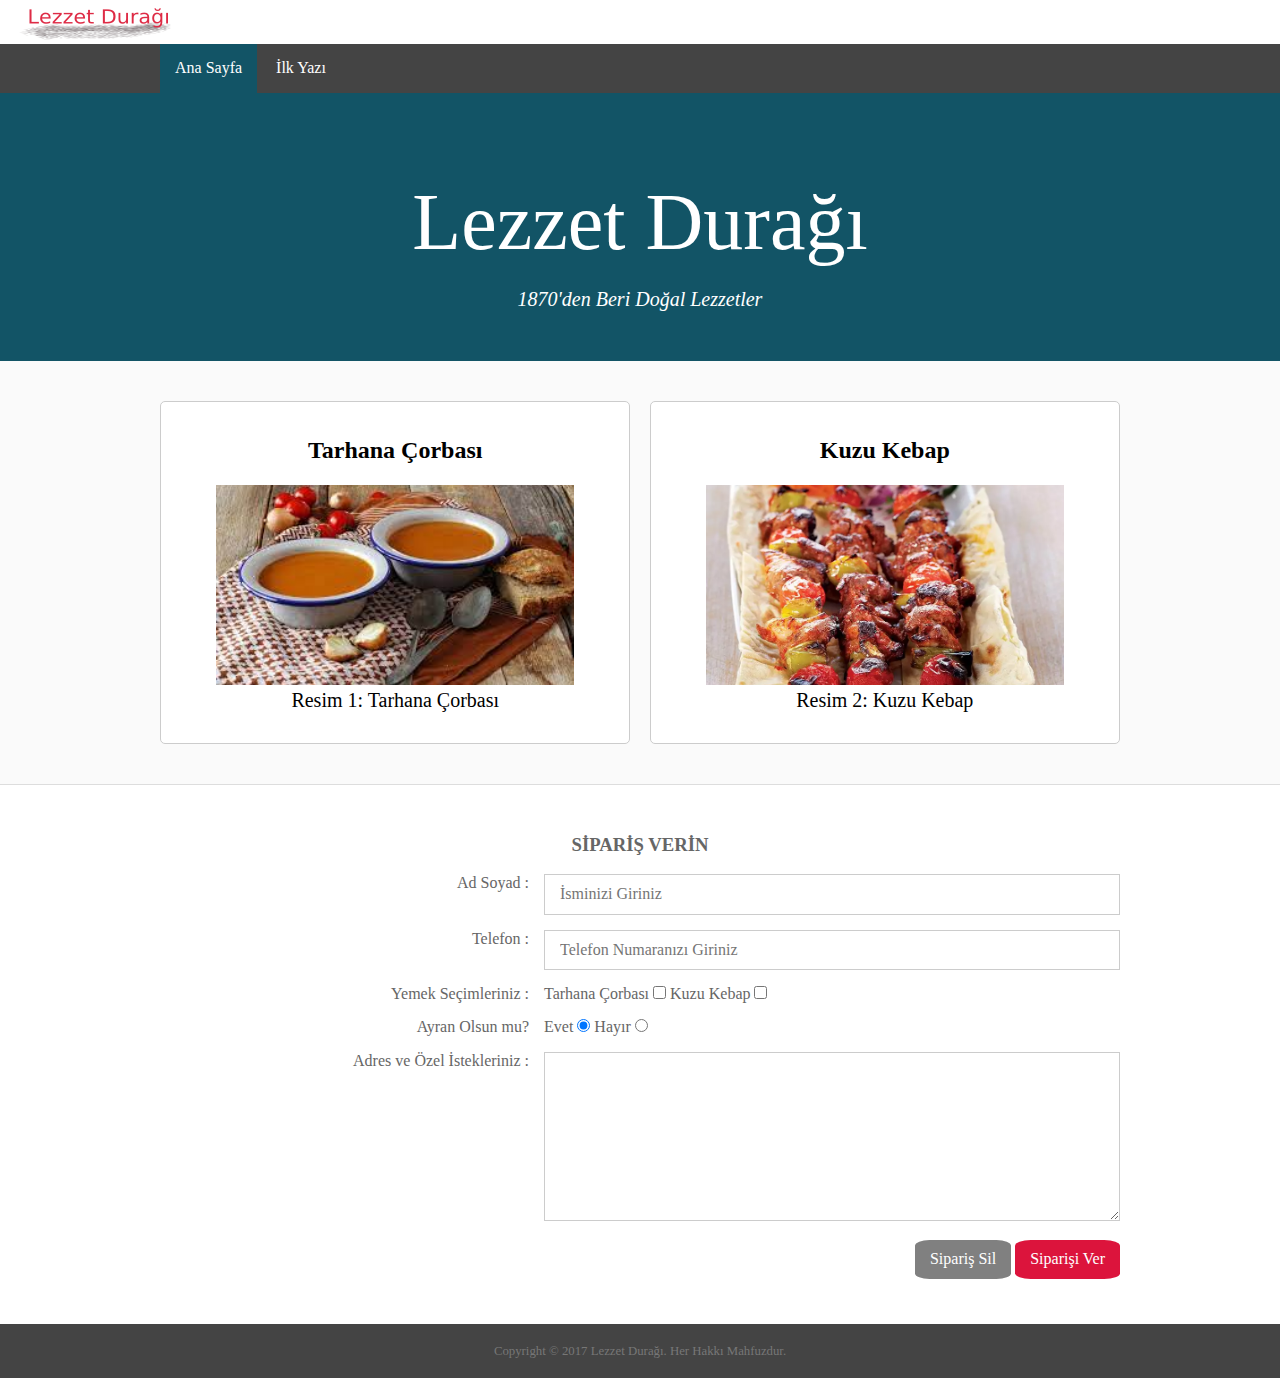
<file: index.html>
<!DOCTYPE html>
<html lang="tr">

<head>
    <!--gerekli meta tagları-->
    <meta charset="UTF-8">
    <meta name="viewport" content="Ayberk Karaköse">
    <meta name="viewport" content="width=device-width, initial-scale=1" />
    <!--opsiyonel meta tagları-->
    <meta name="description" content="Lezzet Durağı Web">
    <meta name="keywords" content="yemek,lezzet,durağı,durak,sipariş,tatlı,yemek">
    <title>Lezzet Durağı</title>
    <link rel="stylesheet" href="assets/css/normalize.css">
    <link rel="stylesheet" href="assets/css/style.css">
</head>

<body>
    <header>
        <a href="index.html">
            <img src="assets/img/logo.png" alt="Lezzet Durağından">
        </a>
    </header>
    <nav class="site-nav">
        <div class="kapsayici">
            <a class="secili" href="index.html"> Ana Sayfa</a>
            <a href="blog/yazi.html">İlk Yazı</a>
        </div>
    </nav>
    <!--banner başlangıcı-->
    <section class="banner">
        <div>
            <h1 class="banner-baslik">Lezzet Durağı</h1>
            <p class="banner-slogan">1870'den Beri Doğal Lezzetler</p>
        </div>
    </section>
    <!--banner bitişi-->
    <!--yemekler başlangıç-->
    <div class="yemekler">
        <div class="kapsayici cf">
            <section class="yemek">
                <h2>Tarhana Çorbası</h2>
                <figure>
                    <img src="assets/img/corba.jpg" alt="tarhanacorbası">
                    <figcaption>Resim 1: Tarhana Çorbası</figcaption>
                </figure>
            </section>

            <section class="yemek">
                <h2>Kuzu Kebap</h2>
                <figure>
                    <img src="assets/img/kuzukebap.webp" alt="kuzukebap">
                    <figcaption>Resim 2: Kuzu Kebap</figcaption>
                </figure>
            </section>
        </div>
    </div>
    <!--yemekler bitiş-->

    <!--sipariş başlangıç-->
    <div class="siparis">
        <div class="kapsayici">
            <h3 class="siparis-baslik">Sipariş Verin</h3>
            <form action="index.html" method="post">
                <div class="form-bolumu cf">
                    <div class="form-sol saga-dayali">
                        <label>Ad Soyad : </label>
                    </div>
                    <div class="form-sag">
                        <input type="text" name="isim" placeholder="İsminizi Giriniz">
                    </div>
                </div>
                <div class="form-bolumu cf">
                    <div class="form-sol saga-dayali">
                        <label>Telefon : </label>
                    </div>
                    <div class="form-sag">
                        <input type="number" name="numara" placeholder="Telefon Numaranızı Giriniz">
                    </div>
                </div>
                <div class="form-bolumu cf">
                    <div class="form-sol saga-dayali">
                        <label>Yemek Seçimleriniz :</label>
                    </div>
                    <div class="form-sag">
                        <label>
                            Tarhana Çorbası <input type="checkbox" name="corba" value="Tarhana">
                        </label>
                        <label>
                            Kuzu Kebap <input type="checkbox" name="sicak" value="Kuzu">
                        </label>
                    </div>
                </div>
                <div class="form-bolumu cf">
                    <div class="form-sol saga-dayali">
                        <label>Ayran Olsun mu?</label>
                    </div>
                    <div class="form-sag">
                        <label>
                            Evet <input type="radio" name="ayran" value="evet" checked>
                        </label>
                        <label>
                            Hayır <input type="radio" name="ayran" value="hayır">
                        </label>
                    </div>
                </div>
                <div class="form-bolumu cf">
                    <div class="form-sol saga-dayali">
                        <label>Adres ve Özel İstekleriniz : </label>
                    </div>
                    <div class="form-sag">
                        <textarea style name="mesaj" rows="8" cols="80"></textarea>
                    </div>
                </div>
                <div class="form-bolumu saga-dayali">
                    <button class="button" type="submit" name="button"> Sipariş Sil</button>
                    <button class="button siparis-button" type="reset" name="button">Siparişi Ver</button>
                </div>
        </div>
    </div>
    <!--sipariş bitişi-->
    <footer class="site-sonu"> Copyright &copy; 2017 Lezzet Durağı. Her Hakkı Mahfuzdur. </footer>
    </form>
</body>

</html>
</file>
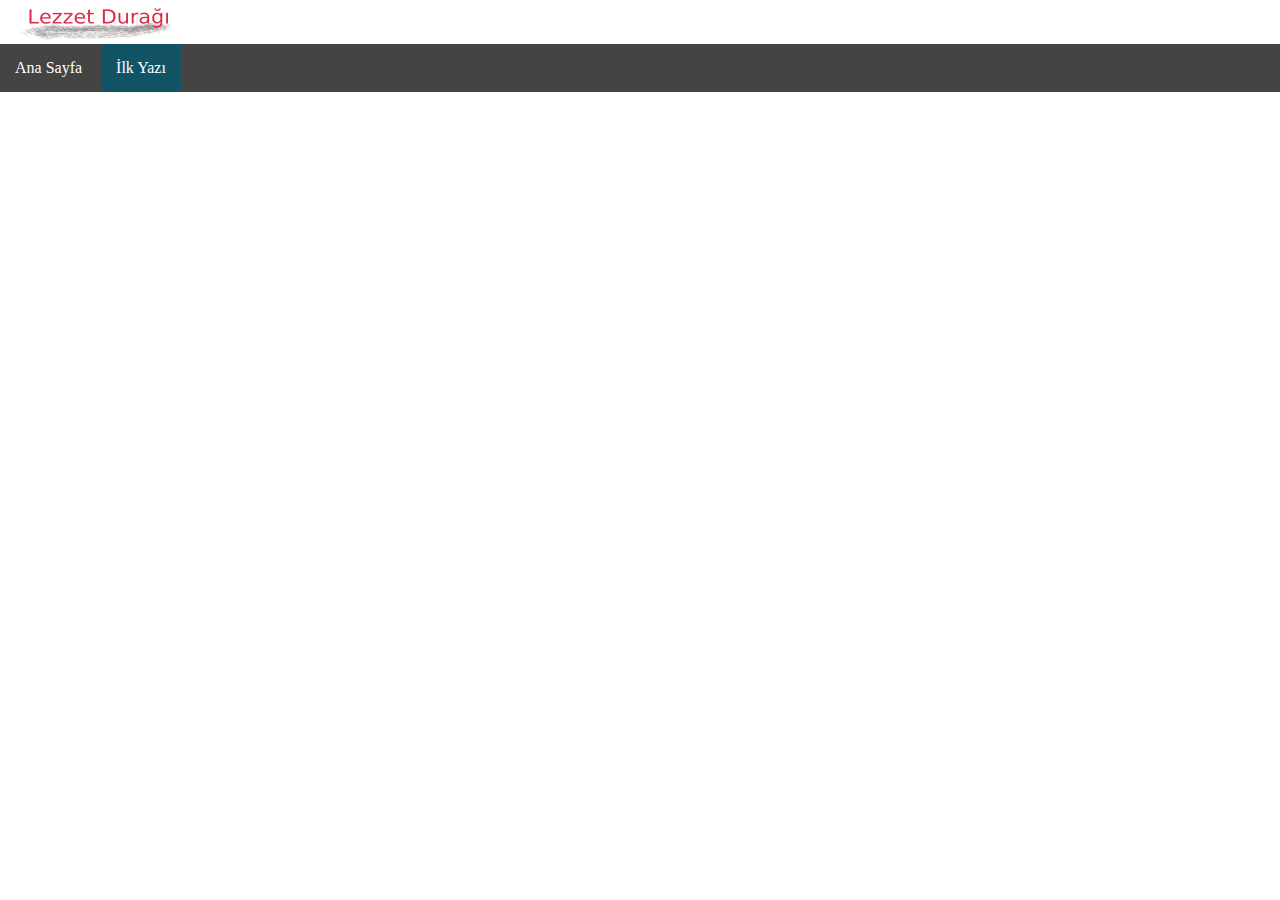
<file: blog/yazi.html>
<!DOCTYPE html>
<html lang="en">
<head>
    <meta charset="UTF-8">
    <meta name="viewport" content="width=device-width, initial-scale=1.0">
    <title>İlk Yazımız</title>
    <link rel="stylesheet" href="../assets/css/style.css">

</head>
<body>
    <header>
        <a href="index.html">
            <img src="../assets/img/logo.png" alt="Lezzet Durağı">
        </a>
    </header>
    <nav class="site-nav">
        <a href="../index.html"> Ana Sayfa</a>
        <a class="secili" href="blog/yazi.html">İlk Yazı</a>
    </nav>
</body>
</html>
</file>
<file: assets/css/style.css>
html {
    box-sizing: border-box;
}

*,
*::before,
*::after {
    box-sizing: inherit;
}
body {
    padding: 0;
    margin: 0;
}
.cf:before,
.cf:after {
    content: " ";
    display: table;
}
.yemek img {
    width: 100%;
    height: 200px;
    object-fit: cover;
}

.cf:after {
    clear: both;
}



/*site navigation menüsü*/
.site-nav {
    background: #444;
}

.site-nav a {
    color: white !important;
    text-decoration: none;
    /* alt çizgiyi yok eder*/
    padding: 15px 15px;
    /* soldan sağa hareket*/
    display: inline-block;
}

.site-nav a.secili {
    background: #125466;
}

/*banner bölümü*/
.banner {
    padding: 30px 0;
    background-color: #125466;
    color: white !important;
    text-align: center;
}

.banner-baslik {
    font-size: 80px;
    font-weight: normal !important;
    margin-bottom: 0;
    margin-top: 20;
}

.banner-slogan {
    font-size: 20px;
    font-style: italic !important;
    font-weight: normal;
}

/*Yemekler*/

.yemekler {
    padding: 40px 0;
    background: #fafafa;
    border-bottom: 1px solid #ddd;
}

.yemek {
    float: left;
    width: 49%;
    background: #fff;
    border: 1px solid #ccc;
    border-radius: 5px;
    padding: 15px;
}

.yemek+.yemek {
    margin-left: 2%;
}

/*sipariş*/
.siparis {
    padding: 30px 0;
    color: #666;
}

.siparis-baslik {
    font: size 24px;
    text-align: center;
    text-transform: uppercase !important;
}

/*site sonu*/

.site-sonu {
    padding: 20px 0;
    color: #777;
    background-color: #444;
    text-align: center !important;
    font-size: 80%;
}

/*form bolumu*/
.form-bolumu{margin-bottom: 15px;
}
.saga-dayali{
    text-align: right !important;
}
.form-sol{
    width: 40%;
    float: left !important;
}
.form-sag{
    width: 60%;
    float: left !important;
}

.form-sol label{padding-right: 15px;
}

input, textarea{
    border-radius: 0;
    border: 1px solid #ccc; 
    padding: 10px 15px;
}

[type="text"],
[type="number"],
textarea{
    width: 100%;
}

.kapsayici{
    width: 90%;
    max-width: 960px;
    margin-left: auto;
    margin-right: auto;
}
.button{
    border-width: 0;
    background-color: gray;
    border-radius: 20%;
    padding: 10px 15px;
    color: white;
    -webkit-border-radius: 15%;
    -moz-border-radius: 20%;
    -ms-border-radius: 20%;
    -o-border-radius: 20%;
}

.siparis-button{
    background: crimson !important;
}
.yemek h2 {
    text-align: center;
}
.yemek figcaption {
    text-align: center;
    font-size: 20px;
}
</file>
